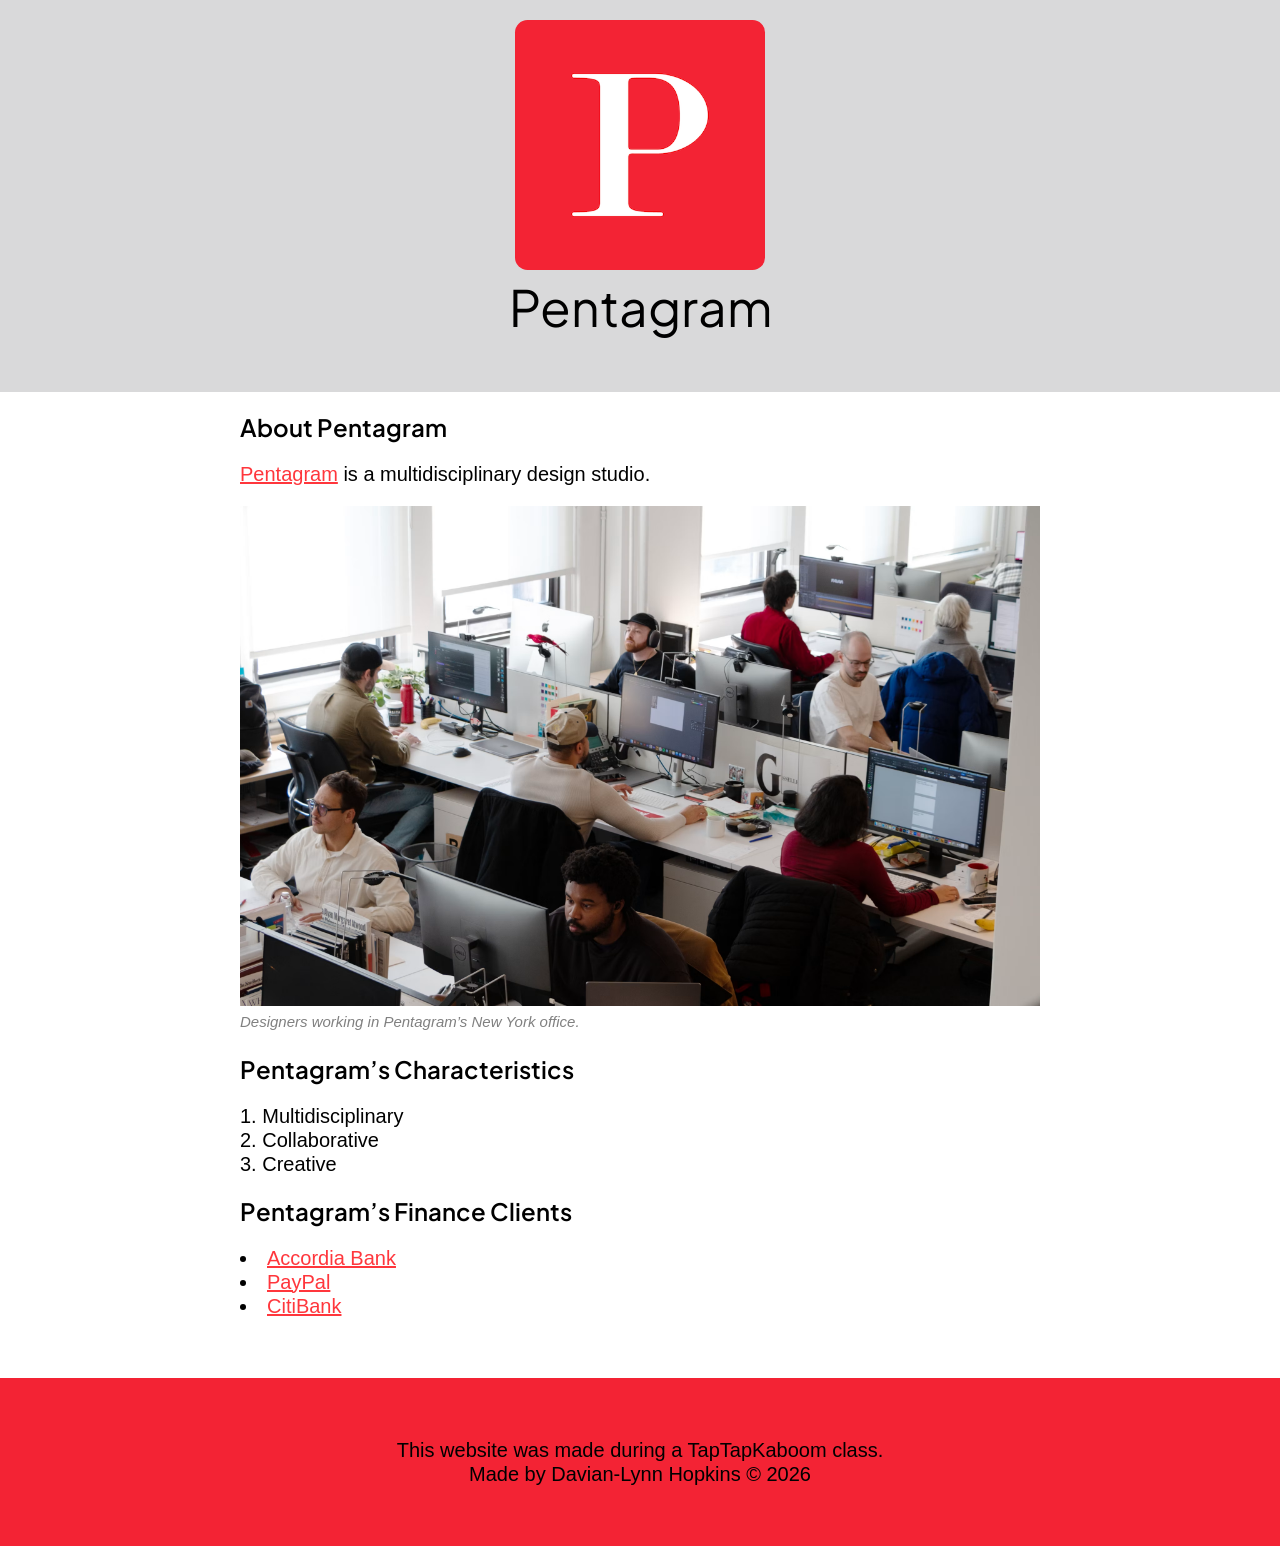
<file: index.html>
<!DOCTYPE html>
<html lang="en">
<head>
    <meta charset="UTF-8">
    <meta name="viewport" content="width=device-width, initial-scale=1.0">
    <title>Pentagram</title>
    <link rel="icon" href="./img/favicon.png">
    <link rel="stylesheet" href="./css/styles.css">
</head>
<body>
    <!-- header -->
    <header>
        <div class="pfp"></div>
        <h1>Pentagram</h1>
    </header>
    <!-- main -->
     <main>
        <h2>About Pentagram</h2>
        <p><a href="/pentagram-austin.html">Pentagram</a> is a multidisciplinary design studio.</p>
        <img src="./img/about-pentagram.avif" alt="Pentagram New York office">
        <p class="caption">Designers working in Pentagram&rsquo;s New York office.</p>
        <h2>Pentagram&rsquo;s Characteristics</h2>
        <ol>
            <li>Multidisciplinary</li>
            <li>Collaborative</li>
            <li>Creative</li>
        </ol>
        <h2>Pentagram&rsquo;s Finance Clients</h2>
        <ul>
            <li><a href="https://accordia.bank" target="_blank">Accordia Bank</a></li>
            <li><a href="https://paypal.com" target="_blank">PayPal</a></li>
            <li><a href="https://citibank.com" target="_blank">CitiBank</a></li>
        <ul>
     </main>
    <!-- footer -->
     <footer>
        <div class="content">
        <p>This website was made during a TapTapKaboom class.<br/>Made by Davian-Lynn Hopkins © 2026</p>
        </div>
     </footer>
</body>
</html>
</file>
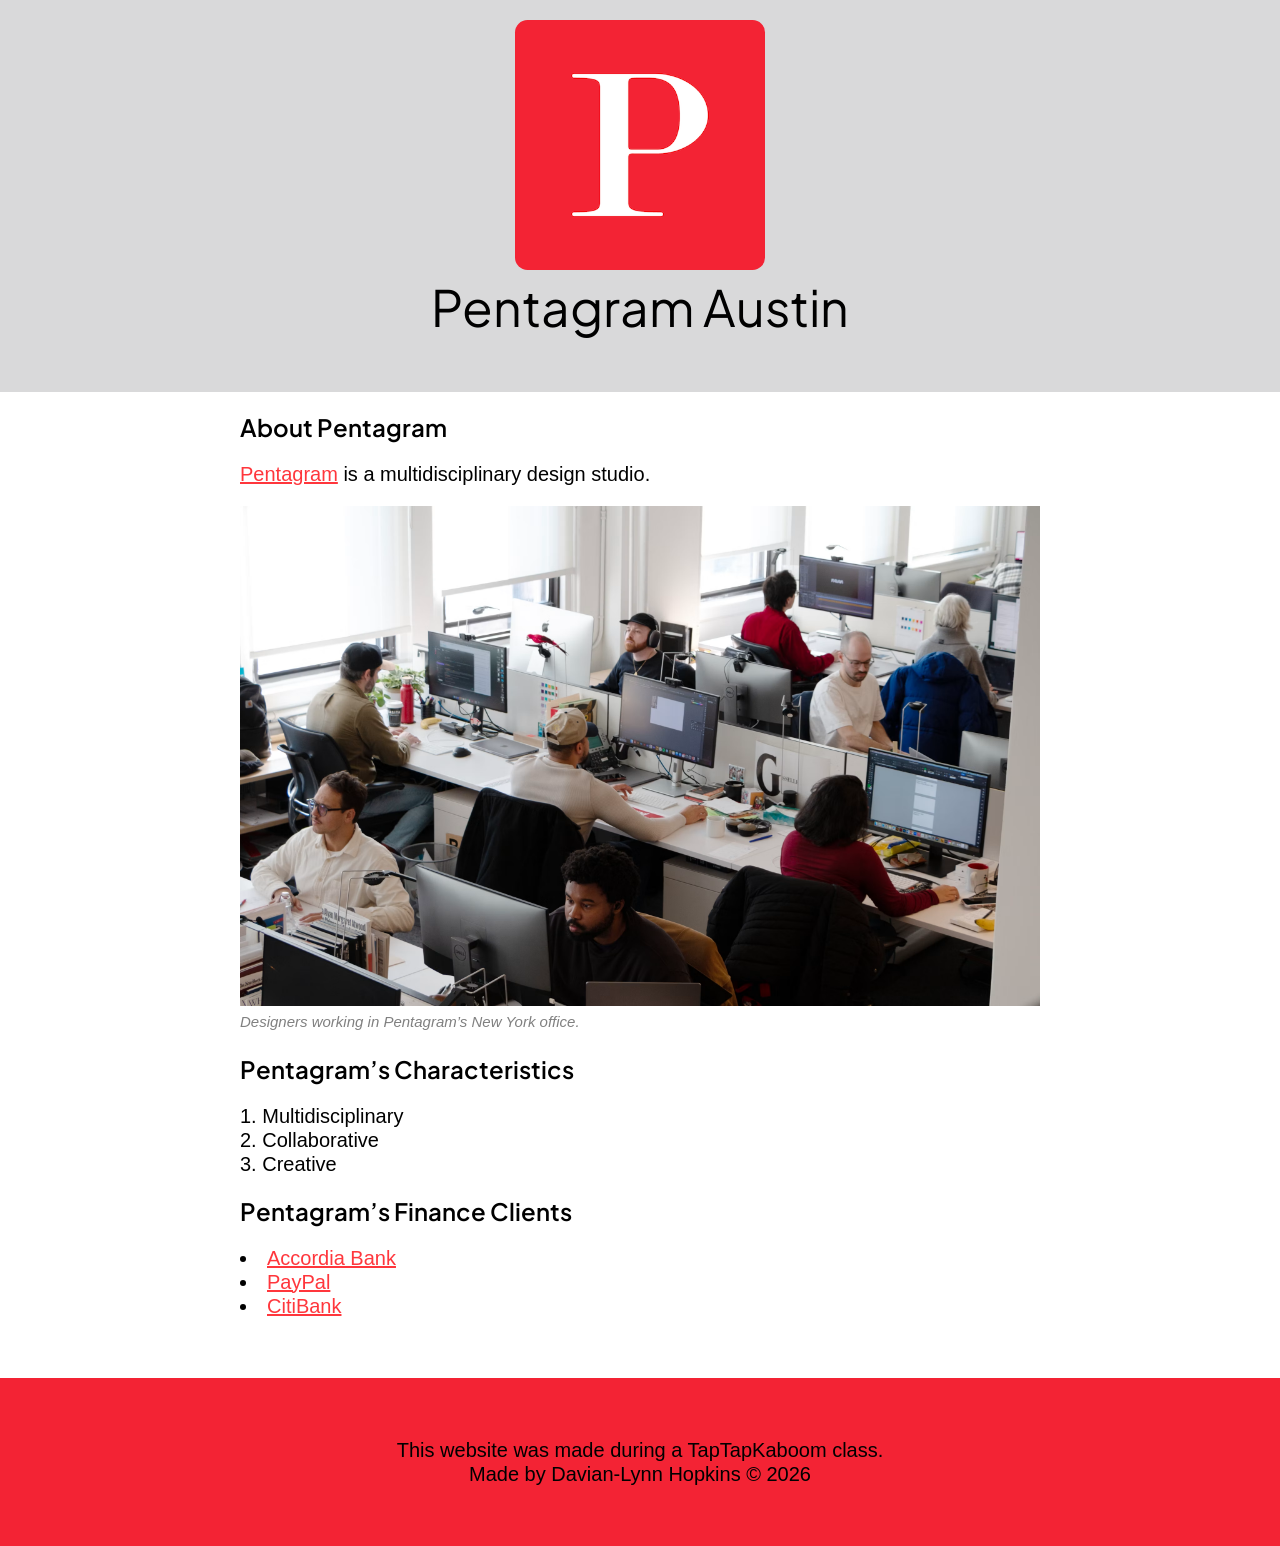
<file: pentagram-austin.html>
<!DOCTYPE html>
<html lang="en">
<head>
    <meta charset="UTF-8">
    <meta name="viewport" content="width=device-width, initial-scale=1.0">
    <title>Pentagram Austin</title>
    <link rel="icon" href="./img/favicon.png">
    <link rel="stylesheet" href="./css/styles.css">
</head>
<body>
    <!-- header -->
    <header>
        <div class="pfp"></div>
        <h1>Pentagram Austin</h1>
    </header>
    <!-- main -->
     <main>
        <h2>About Pentagram</h2>
        <p><a href="www.pentagram.com">Pentagram</a> is a multidisciplinary design studio.</p>
        <img src="./img/about-pentagram.avif" alt="Pentagram New York office">
        <p class="caption">Designers working in Pentagram&rsquo;s New York office.</p>
        <h2>Pentagram&rsquo;s Characteristics</h2>
        <ol>
            <li>Multidisciplinary</li>
            <li>Collaborative</li>
            <li>Creative</li>
        </ol>
        <h2>Pentagram&rsquo;s Finance Clients</h2>
        <ul>
            <li><a href="https://accordia.bank" target="_blank">Accordia Bank</a></li>
            <li><a href="https://paypal.com" target="_blank">PayPal</a></li>
            <li><a href="https://citibank.com" target="_blank">CitiBank</a></li>
        <ul>
     </main>
    <!-- footer -->
     <footer>
        <div class="content">
        <p>This website was made during a TapTapKaboom class.<br/>Made by Davian-Lynn Hopkins © 2026</p>
        </div>
     </footer>
</body>
</html>
</file>
<file: css/styles.css>
@import url('https://fonts.googleapis.com/css2?family=Plus+Jakarta+Sans:ital,wght@0,200..800;1,200..800&display=swap');


body {
    /* background-color: white; */
    font-family: Arial, Helvetica, sans-serif;
}

html, body{
    margin: 0;
    padding: 0;
}

p, ul, ol {
    font-size: 20px;
    line-height: 24px;
}

ul, ol {
    padding: 0;
    list-style-position: inside;
}
p.caption {
    font-size: 15px;
    font-style: oblique;
    color: gray;
    margin-top: 0;
}

a, a:visited {
    color: rgb(255, 54, 60);
    /* text-decoration: none; */
}

a:hover{
    color: rgb(113, 12, 15);
    border: 2px solid;
}

a:active{
    color: rgb(255, 104, 109);
}

header {
    text-align: center;
    background-color: rgb(217, 217, 218);
    padding: 20px;
}

header .pfp{
    width: 250px;
    height: 250px;
    border-radius: 5%;
    background-image: url('./../img/pentagram-pfp.png');
    background-repeat: no-repeat;
    background-position: center center;
    background-size: cover;
    margin: 0 auto;
}

header img{
    width: 150px;
    height: 150px;
    /* border: 2px solid black; */
    border-radius: 50%;
}

h1{
    font-family: "Plus Jakarta Sans", sans-serif;
    font-size: 50px;
    font-optical-sizing: auto;   
    font-weight: 400;
    font-style: normal;
    margin-top: 5px;
}

h2{
    font-family: "Plus Jakarta Sans", sans-serif; 
    font-weight: 600;
    font-style: normal;
    margin: 20px 0 20px 0;
}

main{
    max-width: 800px;
    margin: 0 auto;
    padding: 0 20px;
}

main img{
    max-width: 100%;
}

/* footer */
footer{
    background-color: rgb(243	35	52);
    padding: 40px;
    text-align: center;
    margin-top: 60px;
}

footer .content {
    max-width: 800%;
    margin: 0 auto;
    /* padding: 0 20px; */
}

@media (max-width: 600px) {
    footer p{
        font-size: 16px;
    }

   header .pfp{
        width: 220px;
        height: 220px;
    }
}
</file>
